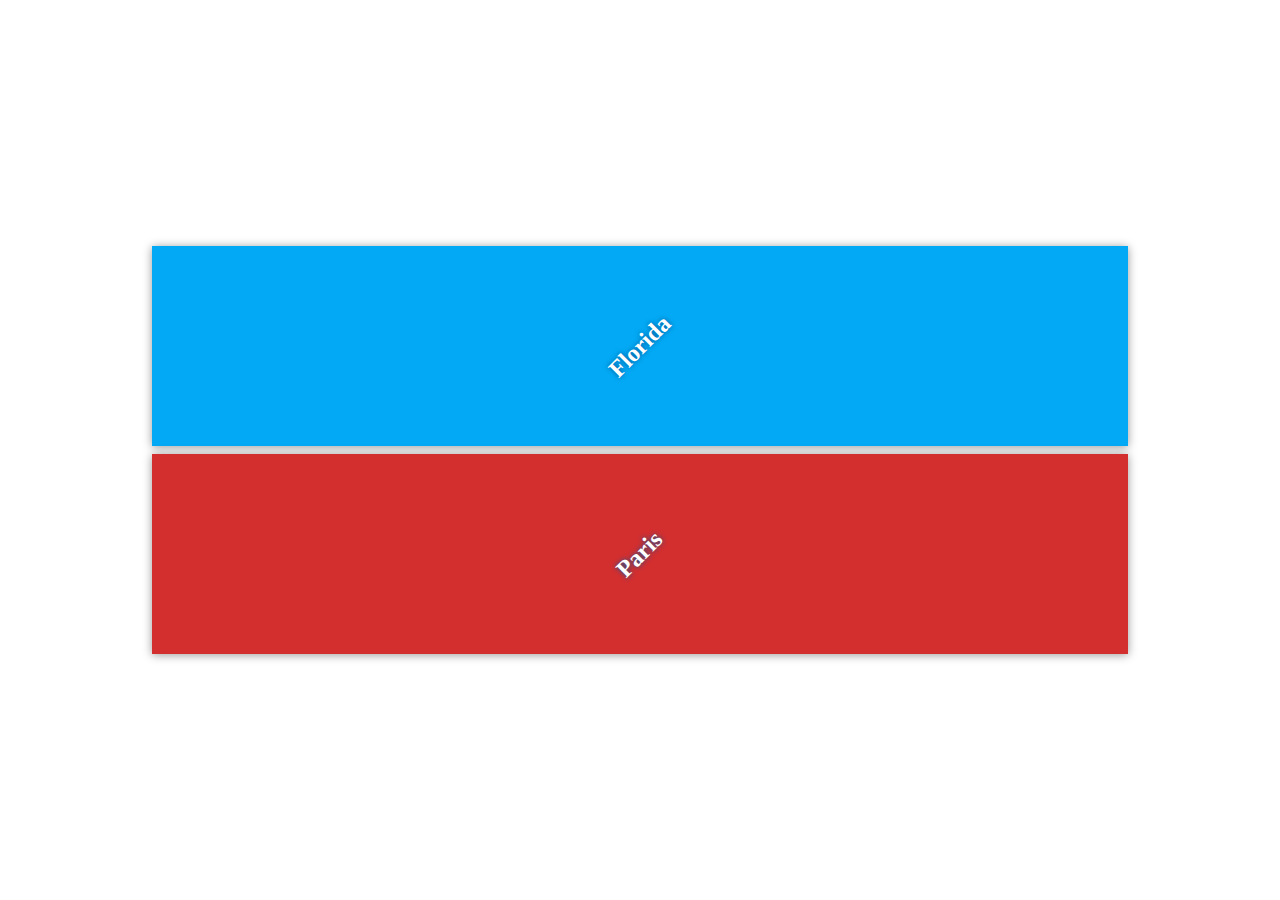
<file: index.html>
<!doctype html>
<html lang="en">
  <head>
    <meta charset="utf-8">
    <title>Travels</title>
    <meta name="description" content="">
    <link rel="stylesheet" href="css/app.css">
  </head>
  <body>

      <div class="container">
          <div class="destinations-container">
              <div class="destination" id="florida">
                  <h2>Florida</h2>
              </div>

              <div class="destination" id="paris">
                  <h2>Paris</h2>
              </div>
          </div>
      </div>

  </body>
</html>
</file>
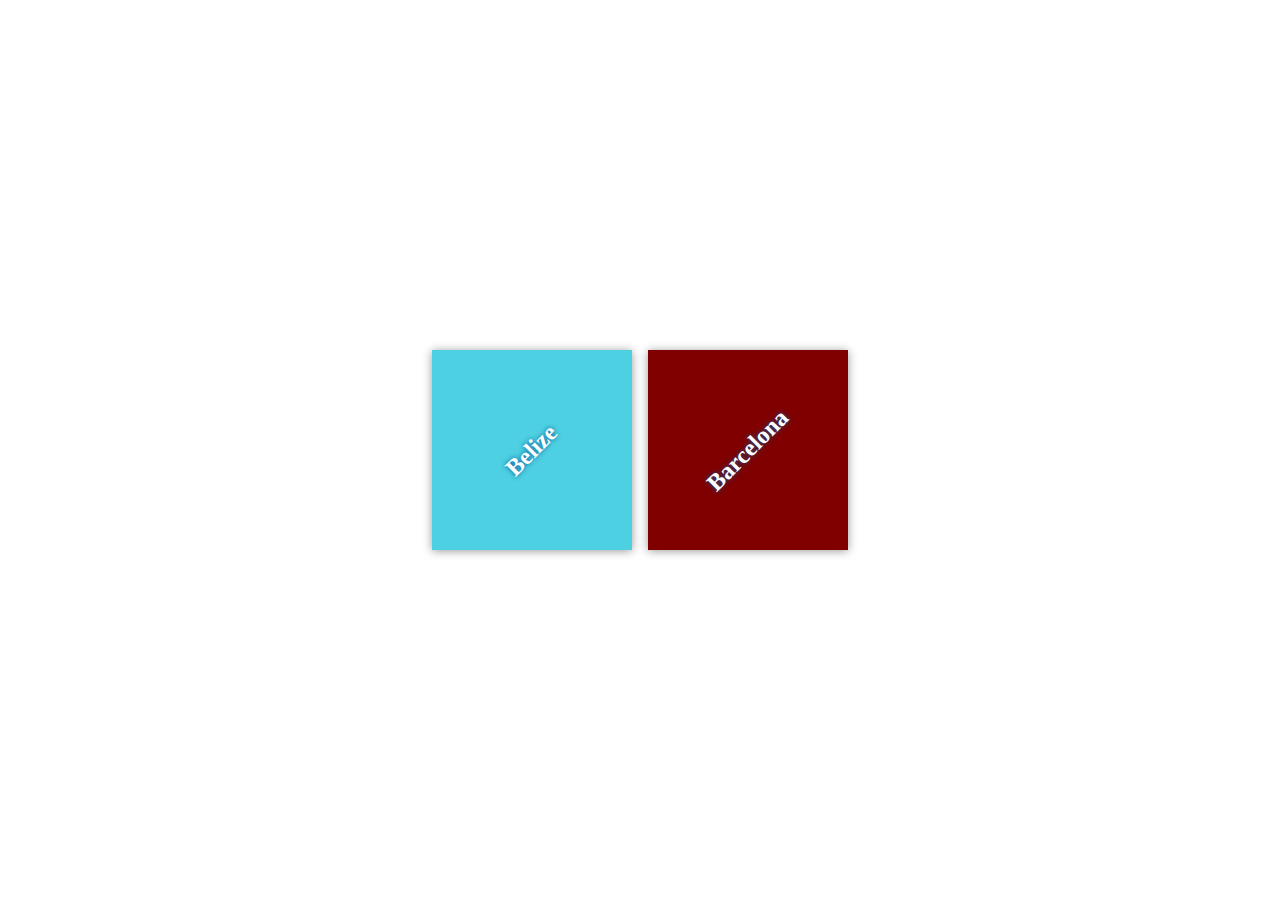
<file: course-collaboration-travel-plans/index.html>
<!doctype html>
<html lang="en">
<head>
    <meta charset="utf-8">
    <title>Travels</title>
    <meta name="description" content="">
    <link rel="stylesheet" href="css/app.css">
</head>
<body>

    <div class="container">
        <div class="destination-container">
            <div class="destination" id="belize">
                <h2>Belize</h2>
            </div>

            <div class="destination" id="barcelona">
                <h2>Barcelona</h2>
            </div>
        </div>
    </div>

<!-- Testing -->

</body>
</html>
</file>
<file: css/app.css>
/* Trying this */

html {
    box-sizing: border-box;
    height: 100%;
}

*,
*::before,
*::after {
    box-sizing: inherit;
}

body {
    display: flex;
    margin: 0;
    height: 100%;
}

.container {
    margin: auto;
    padding: 1em;
    width: 80%;
}

.destination-container {
    display: flex;
    flex-flow: wrap;
    justify-content: center;
}

.destination {
    background: #03a9f4;
    box-shadow: 0 1px 9px 0 rgba(0, 0, 0, 0.4);
    color: white;
    margin: 0.5em;
    min-height: 200px;
    flex: 0 1 200px;
    display: flex;
    justify-content: center;
    align-items: center;
    text-align: center;
}

.destination:hover h2 {
    transform: rotate(0deg);
}

h2 {
    margin: 0;
    transform: rotate(-45deg);
    transition: transform 0.5s;
    text-shadow: 0 0 5px #01579b;
}

#florida {
    background-color: #03a9f4;
}

#paris {
    background-color: #d32f2f;
}
</file>
<file: course-collaboration-travel-plans/css/app.css>
html {
    box-sizing: border-box;
    height: 100%;
}

*,
*::before,
*::after {
    box-sizing: inherit;
}

body {
    display: flex;
    margin: 0;
    height: 100%;
}

.container {
    margin: auto;
    padding: 1em;
    width: 80%;
}

.destination-container {
    display: flex;
    flex-flow: wrap;
    justify-content: center;
}

.destination {
    background: #03a9f4;
    box-shadow: 0 1px 9px 0 rgba(0, 0, 0, 0.4);
    color: white;
    margin: 0.5em;
    min-height: 200px;
    flex: 0 1 200px;
    display: flex;
    justify-content: center;
    align-items: center;
    text-align: center;
}

.destination:hover h2 {
    transform: rotate(0deg);
}

h2 {
    margin: 0;
    transform: rotate(-45deg);
    transition: transform 0.5s;
    text-shadow: 0 0 5px #01579b;
}

#belize {
    background-color: #4dd0e1;
}

#barcelona {
    background-color: #800000;
}
</file>
